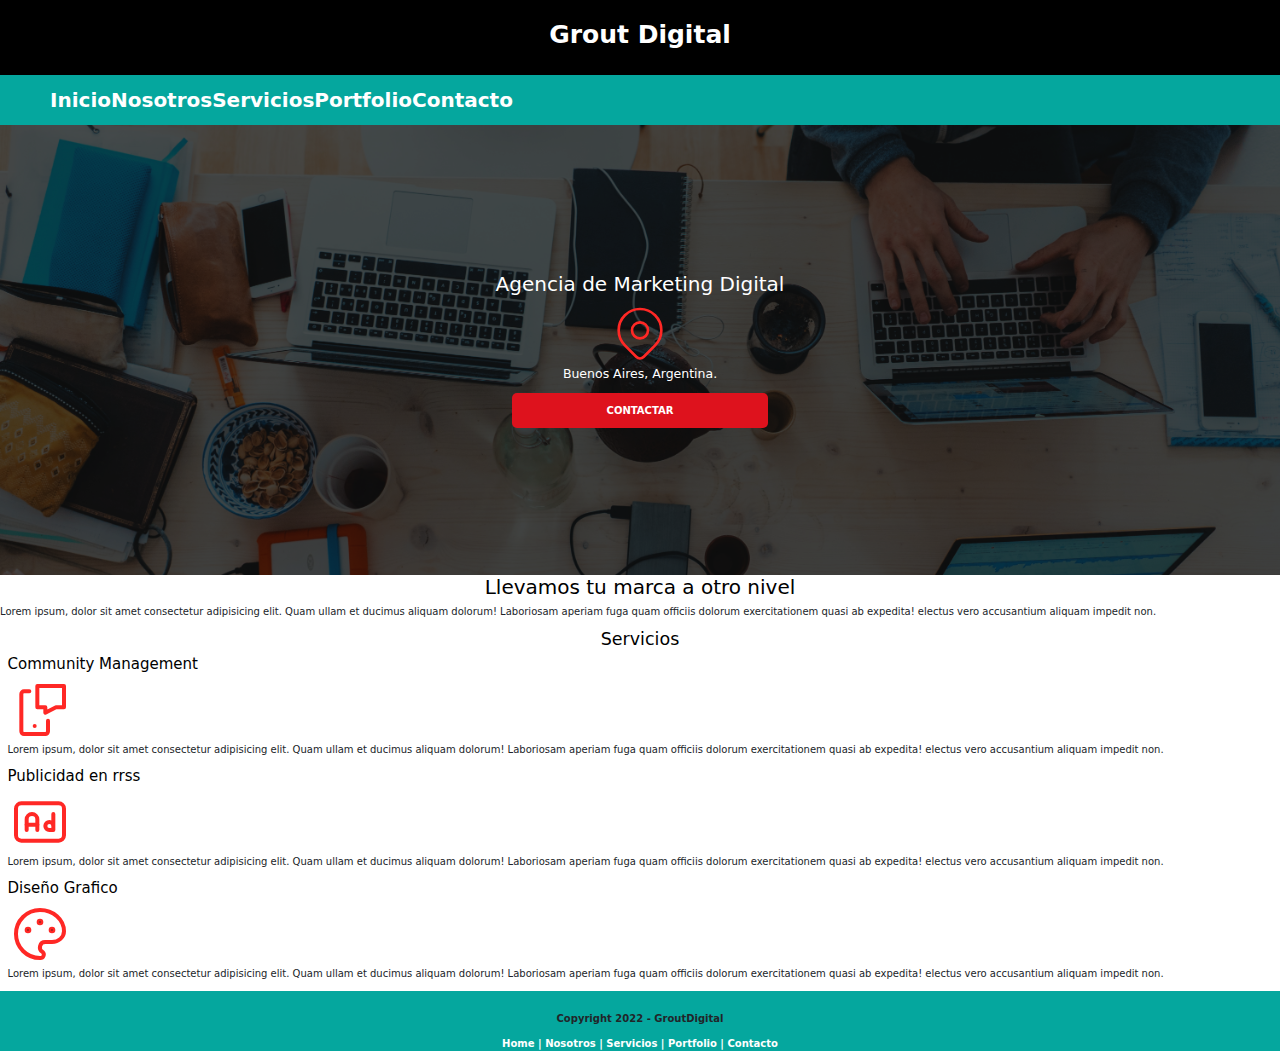
<file: index.html>
<!DOCTYPE html>
<html lang="en">
<head>
    <meta charset="UTF-8">
    <meta http-equiv="X-UA-Compatible" content="IE=edge">
    <meta name="viewport" content="width=device-width, initial-scale=1.0">
    <title>Grout Digital</title>
    <link rel="stylesheet" href="/css/normalize.css">
    <link rel="preconnect" href="https://fonts.gstatic.com" crossorigin>
    <link href="https://fonts.googleapis.com/css2?family=Mulish:ital,wght@0,300;1,700&display=swap" rel="stylesheet">  
    <link rel="stylesheet" href="./css/estilos.css">
    <link rel="stylesheet" href="/css/bootstrap.min.css">
    <script src="/js/bootstrap.min.js"></script>
</head>
<body>
    <header class="header">
      <h1 class="titulo">Grout Digital</h1>
    </header>

    <div class="nav-fondo">   
        <nav class="navegacion-principal contenedor">
            <a href="index.html">Inicio</a>
            <a href="/pages/nosotros.html">Nosotros</a>
            <a href="/pages/servicios.html">Servicios</a>
            <a href="/pages/portfolio.html">Portfolio</a>
            <a href="/pages/contacto.html">Contacto</a>
        </nav>
    </div>   

    <section class="section">
      <div class="section-contenido">
           <h2>Agencia de Marketing Digital</h2>
            <svg xmlns="http://www.w3.org/2000/svg" class="icon icon-tabler icon-tabler-map-pin" width="64" height="64" viewBox="0 0 24 24" stroke-width="1" stroke="#ff2825" fill="none" stroke-linecap="round" stroke-linejoin="round">
              <path stroke="none" d="M0 0h24v24H0z" fill="none"/>
             <circle cx="12" cy="11" r="3" />
              <path d="M17.657 16.657l-4.243 4.243a2 2 0 0 1 -2.827 0l-4.244 -4.243a8 8 0 1 1 11.314 0z" />
           </svg>
           <p class="lead">Buenos Aires, Argentina.</p>
            <a class="boton" href="#">Contactar</a>
     </div>
    </section>

    <main class="main">
        
        

         <h2>Llevamos tu marca a otro nivel</h2>

      
          <p>Lorem ipsum, dolor sit amet consectetur adipisicing elit.
          Quam ullam et ducimus aliquam dolorum! Laboriosam aperiam fuga quam officiis dolorum exercitationem quasi ab expedita! 
          electus vero accusantium aliquam impedit non.</p>
         
         <h3>Servicios</h3>
          <div class="container-fluid">
              <div class="row">
                <section class="col-12">
                      <h4>Community Management</h4>
                      <div class="icono">
                        <svg  xmlns="http://www.w3.org/2000/svg" class="icon icon-tabler icon-tabler-device-mobile-message" width="64" height="64" viewBox="0 0 24 24" stroke-width="1.5" stroke="#ff2825" fill="none" stroke-linecap="round" stroke-linejoin="round">
                            <path stroke="none" d="M0 0h24v24H0z" fill="none"/>
                            <path d="M11 3h10v8h-3l-4 2v-2h-3z" />
                            <path d="M15 16v4a1 1 0 0 1 -1 1h-8a1 1 0 0 1 -1 -1v-14a1 1 0 0 1 1 -1h2" />
                            <path d="M10 18v.01" />
                          </svg>
                      </div>
                      <p>Lorem ipsum, dolor sit amet consectetur adipisicing elit.
                      Quam ullam et ducimus aliquam dolorum! Laboriosam aperiam fuga quam officiis dolorum exercitationem quasi ab expedita! 
                      electus vero accusantium aliquam impedit non.</p>
                  </section>
                  
                  <section class="col-12">
                      <h4>Publicidad en rrss</h4>
                      <div class="icono">
                        <svg xmlns="http://www.w3.org/2000/svg" class="icon icon-tabler icon-tabler-ad" width="64" height="64" viewBox="0 0 24 24" stroke-width="1.5" stroke="#ff2825" fill="none" stroke-linecap="round" stroke-linejoin="round">
                            <path stroke="none" d="M0 0h24v24H0z" fill="none"/>
                            <rect x="3" y="5" width="18" height="14" rx="2" />
                            <path d="M7 15v-4a2 2 0 0 1 4 0v4" />
                            <line x1="7" y1="13" x2="11" y2="13" />
                            <path d="M17 9v6h-1.5a1.5 1.5 0 1 1 1.5 -1.5" />
                          </svg>
                      </div>
                      <p>Lorem ipsum, dolor sit amet consectetur adipisicing elit.
                      Quam ullam et ducimus aliquam dolorum! Laboriosam aperiam fuga quam officiis dolorum exercitationem quasi ab expedita! 
                      electus vero accusantium aliquam impedit non.</p>
                  </section>

                  <section class="col-12">    
                      <h4>Diseño Grafico</h4>
                      <div class="icono">
                        <svg xmlns="http://www.w3.org/2000/svg" class="icon icon-tabler icon-tabler-palette" width="64" height="64" viewBox="0 0 24 24" stroke-width="1.5" stroke="#ff2825" fill="none" stroke-linecap="round" stroke-linejoin="round">
                            <path stroke="none" d="M0 0h24v24H0z" fill="none"/>
                            <path d="M12 21a9 9 0 1 1 0 -18a9 8 0 0 1 9 8a4.5 4 0 0 1 -4.5 4h-2.5a2 2 0 0 0 -1 3.75a1.3 1.3 0 0 1 -1 2.25" />
                            <circle cx="7.5" cy="10.5" r=".5" fill="currentColor" />
                            <circle cx="12" cy="7.5" r=".5" fill="currentColor" />
                            <circle cx="16.5" cy="10.5" r=".5" fill="currentColor" />
                          </svg>
                      </div>
                      <p>Lorem ipsum, dolor sit amet consectetur adipisicing elit.
                      Quam ullam et ducimus aliquam dolorum! Laboriosam aperiam fuga quam officiis dolorum exercitationem quasi ab expedita! 
                      electus vero accusantium aliquam impedit non.</p>
                </section>  
              </div>
            </div>
  

    </main>

    <footer class="footer">
     <p>Copyright 2022 - GroutDigital</p>
      <nav class="nav-footer">
       <a href="index.html">Home |</a>
       <a href="#">Nosotros |</a>
       <a href="#">Servicios |</a>
       <a href="#">Portfolio |</a>
       <a href="#">Contacto </a>
     </nav>
    </footer>

</body>
</html>
</file>
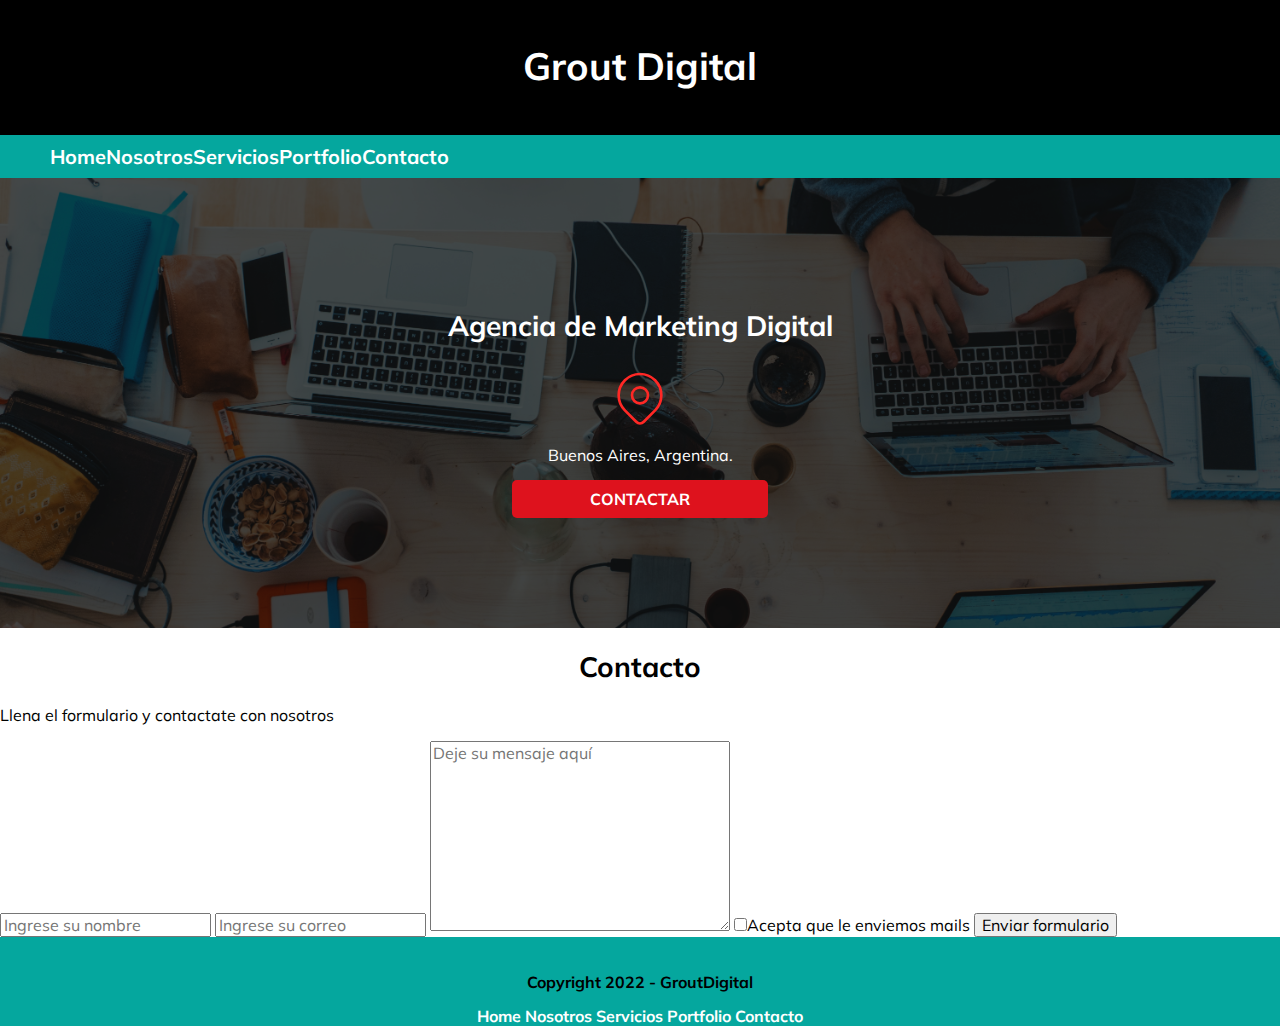
<file: pages/contacto.html>
<!DOCTYPE html>
<html lang="en">
<head>
    <meta charset="UTF-8">
    <meta http-equiv="X-UA-Compatible" content="IE=edge">
    <meta name="viewport" content="width=device-width, initial-scale=1.0">
    <title>Grout Digital</title>
    <link rel="stylesheet" href="/css/normalize.css">
    <link rel="preconnect" href="https://fonts.gstatic.com" crossorigin>
    <link href="https://fonts.googleapis.com/css2?family=Mulish:ital,wght@0,300;1,700&display=swap" rel="stylesheet">  
    <link rel="preload" href="/css/estilos.css" as="style">
    <link rel="stylesheet" href="../css/estilos.css">
</head>
<body>
    <header class="header">
        <h1 class="titulo">Grout Digital</h1>
    </header>
  
      <div class="nav-fondo">   
          <nav class="navegacion-principal contenedor">
              <a href="../index.html">Home</a>
              <a href="nosotros.html">Nosotros</a>
              <a href="index.html">Servicios</a>
              <a href="portfolio.html">Portfolio</a>
              <a href="contacto.html">Contacto</a>
          </nav>
      </div>   
  
      <section class="section">
        <div class="section-contenido">
             <h2>Agencia de Marketing Digital</h2>
              <svg xmlns="http://www.w3.org/2000/svg" class="icon icon-tabler icon-tabler-map-pin" width="64" height="64" viewBox="0 0 24 24" stroke-width="1" stroke="#ff2825" fill="none" stroke-linecap="round" stroke-linejoin="round">
                <path stroke="none" d="M0 0h24v24H0z" fill="none"/>
               <circle cx="12" cy="11" r="3" />
                <path d="M17.657 16.657l-4.243 4.243a2 2 0 0 1 -2.827 0l-4.244 -4.243a8 8 0 1 1 11.314 0z" />
             </svg>
             <p>Buenos Aires, Argentina.</p>
              <a class="boton" href="#">Contactar</a>
       </div>
      </section>

      <main>
          <h2>Contacto</h2>
          <p>Llena el formulario y contactate con nosotros</p>

          <form>
            <input type="text" name="Tu nombre" id="" placeholder="Ingrese su nombre">
            <input type="email" name="" id="" placeholder="Ingrese su correo">
            <textarea name="" id="" cols="30" rows="10" placeholder="Deje su mensaje aquí"></textarea>
            <input type="checkbox" name="" id="">Acepta que le enviemos mails
            <input type="submit" value="Enviar formulario">
        </form>
      </main>

      <footer>
        <footer class="footer">
            <p>Copyright 2022 - GroutDigital</p>
             <nav class="nav-footer">
              <a href="index.html">Home</a>
              <a href="#">Nosotros</a>
              <a href="#">Servicios</a>
              <a href="#">Portfolio</a>
              <a href="#">Contacto</a>
            </nav>
           </footer>
      </footer>
</body>
</html>
</file>
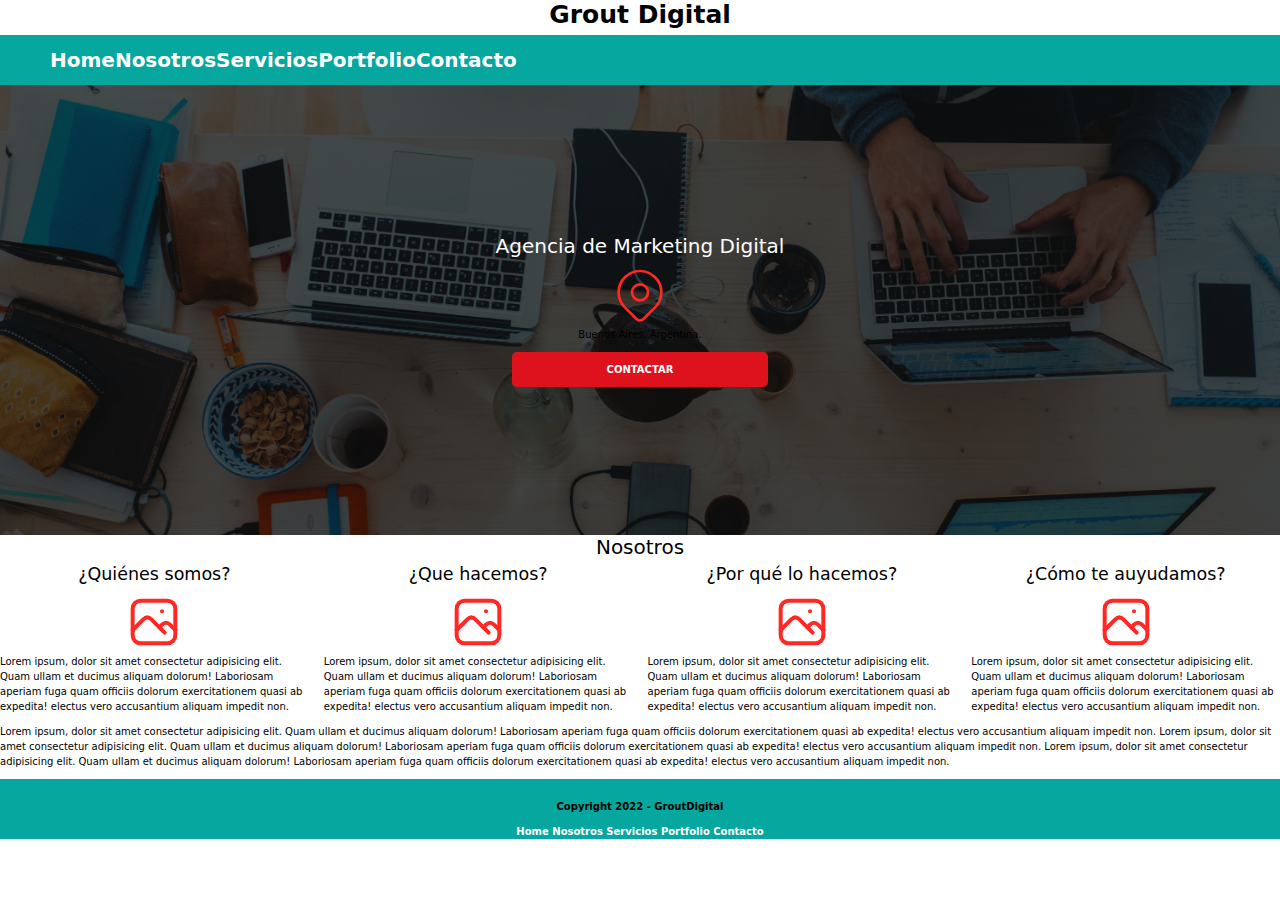
<file: pages/nosotros.html>
<!DOCTYPE html>
<html lang="en">
<head>
    <meta charset="UTF-8">
    <meta http-equiv="X-UA-Compatible" content="IE=edge">
    <meta name="viewport" content="width=device-width, initial-scale=1.0">
    <title>Grout Digital</title>
    <link rel="stylesheet" href="/css/normalize.css">
    <link rel="preconnect" href="https://fonts.gstatic.com" crossorigin>
    <link href="https://fonts.googleapis.com/css2?family=Mulish:ital,wght@0,300;1,700&display=swap" rel="stylesheet">  
    <link rel="preload" href="/css/estilos.css" as="style">
    <link rel="stylesheet" href="../css/estilos.css">
    <link rel="stylesheet" href="/css/bootstrap.min.css">
    <script src="/js/bootstrap.min.js"></script>
</head>
<body>
   <div class="nosotros">
       <header>
         <h1 class="titulo">Grout Digital</h1>
       </header>
   
         <div class="nav-fondo">   
            <nav class="navegacion-principal contenedor">
               <a href="../index.html">Home</a>
               <a href="nosotros.html">Nosotros</a>
               <a href="servicios.html">Servicios</a>
               <a href="portfolio.html">Portfolio</a>
               <a href="contacto.html">Contacto</a>
            </nav>
         </div>   
   
         <section class="section">
         <div class="section-contenido">
               <h2>Agencia de Marketing Digital</h2>
               <svg xmlns="http://www.w3.org/2000/svg" class="icon icon-tabler icon-tabler-map-pin" width="64" height="64" viewBox="0 0 24 24" stroke-width="1" stroke="#ff2825" fill="none" stroke-linecap="round" stroke-linejoin="round">
                  <path stroke="none" d="M0 0h24v24H0z" fill="none"/>
                  <circle cx="12" cy="11" r="3" />
                  <path d="M17.657 16.657l-4.243 4.243a2 2 0 0 1 -2.827 0l-4.244 -4.243a8 8 0 1 1 11.314 0z" />
               </svg>
               <p>Buenos Aires, Argentina.</p>
               <a class="boton" href="#">Contactar</a>
         </div>
         </section>

         <main>
            <h2>Nosotros</h2>

         <div class="row">
               <div class="col-md-3">
                  <h3>¿Quiénes somos?</h3>
                  <div class="logito">
                     <svg xmlns="http://www.w3.org/2000/svg" class="icon icon-tabler icon-tabler-photo svg" width="64" height="64" viewBox="0 0 24 24" stroke-width="1.5" stroke="#ff2825" fill="none" stroke-linecap="round" stroke-linejoin="round">
                        <path stroke="none" d="M0 0h24v24H0z" fill="none"/>
                        <line x1="15" y1="8" x2="15.01" y2="8" />
                        <rect x="4" y="4" width="16" height="16" rx="3" />
                        <path d="M4 15l4 -4a3 5 0 0 1 3 0l5 5" />
                        <path d="M14 14l1 -1a3 5 0 0 1 3 0l2 2" />
                     </svg>
                  </div>
                  <p>Lorem ipsum, dolor sit amet consectetur adipisicing elit.
                     Quam ullam et ducimus aliquam dolorum! Laboriosam aperiam fuga quam officiis dolorum exercitationem quasi ab expedita! 
                     electus vero accusantium aliquam impedit non.
                  </p>
               </div>

               <div class="col-md-3">
                  <h3>¿Que hacemos?</h3>
                  <div class="logito">
                     <svg xmlns="http://www.w3.org/2000/svg" class="icon icon-tabler icon-tabler-photo" width="64" height="64" viewBox="0 0 24 24" stroke-width="1.5" stroke="#ff2825" fill="none" stroke-linecap="round" stroke-linejoin="round">
                        <path stroke="none" d="M0 0h24v24H0z" fill="none"/>
                        <line x1="15" y1="8" x2="15.01" y2="8" />
                        <rect x="4" y="4" width="16" height="16" rx="3" />
                        <path d="M4 15l4 -4a3 5 0 0 1 3 0l5 5" />
                        <path d="M14 14l1 -1a3 5 0 0 1 3 0l2 2" />
                     </svg>
                  </div>
                  <p>Lorem ipsum, dolor sit amet consectetur adipisicing elit.
                     Quam ullam et ducimus aliquam dolorum! Laboriosam aperiam fuga quam officiis dolorum exercitationem quasi ab expedita! 
                     electus vero accusantium aliquam impedit non.
                  </p>
               </div>


               <div class="col-md-3">
                  <h3>¿Por qué lo hacemos?</h3>
                  <div class="logito">
                     <svg xmlns="http://www.w3.org/2000/svg" class="icon icon-tabler icon-tabler-photo" width="64" height="64" viewBox="0 0 24 24" stroke-width="1.5" stroke="#ff2825" fill="none" stroke-linecap="round" stroke-linejoin="round">
                        <path stroke="none" d="M0 0h24v24H0z" fill="none"/>
                        <line x1="15" y1="8" x2="15.01" y2="8" />
                        <rect x="4" y="4" width="16" height="16" rx="3" />
                        <path d="M4 15l4 -4a3 5 0 0 1 3 0l5 5" />
                        <path d="M14 14l1 -1a3 5 0 0 1 3 0l2 2" />
                     </svg>
                  </div>
                  <p>Lorem ipsum, dolor sit amet consectetur adipisicing elit.
                     Quam ullam et ducimus aliquam dolorum! Laboriosam aperiam fuga quam officiis dolorum exercitationem quasi ab expedita! 
                     electus vero accusantium aliquam impedit non.
                  </p>
              </div>


              <div class="col-md-3">
                  <h3>¿Cómo te auyudamos?</h3>
                  <div class="logito">
                     <svg xmlns="http://www.w3.org/2000/svg" class="icon icon-tabler icon-tabler-photo" width="64" height="64" viewBox="0 0 24 24" stroke-width="1.5" stroke="#ff2825" fill="none" stroke-linecap="round" stroke-linejoin="round">
                        <path stroke="none" d="M0 0h24v24H0z" fill="none"/>
                        <line x1="15" y1="8" x2="15.01" y2="8" />
                        <rect x="4" y="4" width="16" height="16" rx="3" />
                        <path d="M4 15l4 -4a3 5 0 0 1 3 0l5 5" />
                        <path d="M14 14l1 -1a3 5 0 0 1 3 0l2 2" />
                     </svg>
                  </div>
                  <p>Lorem ipsum, dolor sit amet consectetur adipisicing elit.
                     Quam ullam et ducimus aliquam dolorum! Laboriosam aperiam fuga quam officiis dolorum exercitationem quasi ab expedita! 
                     electus vero accusantium aliquam impedit non.
                  </p>
               </div>
         </div>

            <p>
               Lorem ipsum, dolor sit amet consectetur adipisicing elit.
               Quam ullam et ducimus aliquam dolorum! Laboriosam aperiam fuga quam officiis dolorum exercitationem quasi ab expedita! 
               electus vero accusantium aliquam impedit non.
               Lorem ipsum, dolor sit amet consectetur adipisicing elit.
               Quam ullam et ducimus aliquam dolorum! Laboriosam aperiam fuga quam officiis dolorum exercitationem quasi ab expedita! 
               electus vero accusantium aliquam impedit non.
               Lorem ipsum, dolor sit amet consectetur adipisicing elit.
               Quam ullam et ducimus aliquam dolorum! Laboriosam aperiam fuga quam officiis dolorum exercitationem quasi ab expedita! 
               electus vero accusantium aliquam impedit non.
            </p>
         </main>






         <footer class="footer">
         <p>Copyright 2022 - GroutDigital</p>
            <nav class="nav-footer">
            <a href="index.html">Home</a>
            <a href="#">Nosotros</a>
            <a href="#">Servicios</a>
            <a href="#">Portfolio</a>
            <a href="#">Contacto</a>
         </nav>
         </footer>
   </div>
</body>
</html>
</file>
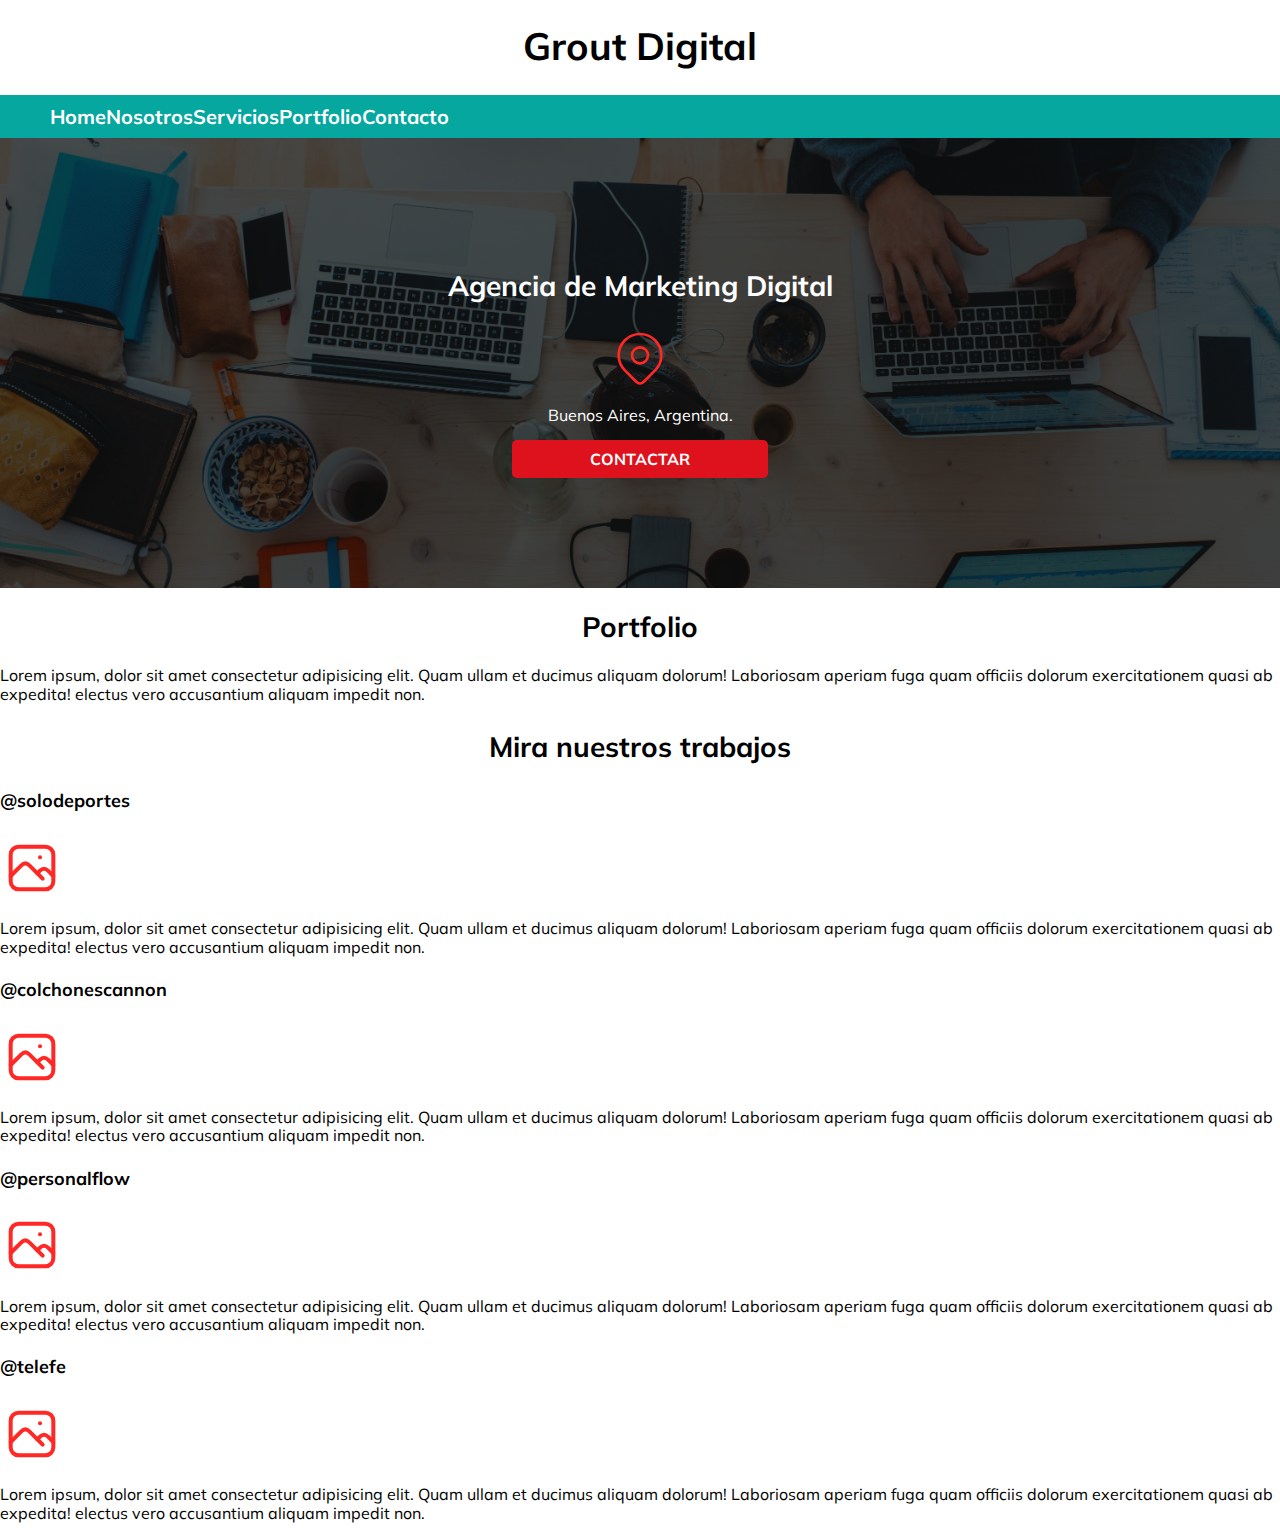
<file: pages/portfolio.html>
<!DOCTYPE html>
<html lang="en">
<head>
    <meta charset="UTF-8">
    <meta http-equiv="X-UA-Compatible" content="IE=edge">
    <meta name="viewport" content="width=device-width, initial-scale=1.0">
    <title>Grout digital</title>
    <link rel="stylesheet" href="/css/normalize.css">
    <link rel="preconnect" href="https://fonts.gstatic.com" crossorigin>
    <link href="https://fonts.googleapis.com/css2?family=Mulish:ital,wght@0,300;1,700&display=swap" rel="stylesheet">  
    <link rel="stylesheet" href="../css/estilos.css">
</head>
<body>
    <header>
        <h1 class="titulo">Grout Digital</h1>
      </header>
  
      <div class="nav-fondo">   
          <nav class="navegacion-principal contenedor">
              <a href="../index.html">Home</a>
              <a href="nosotros.html">Nosotros</a>
              <a href="servicios.html">Servicios</a>
              <a href="portfolio.html">Portfolio</a>
              <a href="contacto.html">Contacto</a>
          </nav>
      </div>   
  
      <section class="section">
        <div class="section-contenido">
             <h2>Agencia de Marketing Digital</h2>
              <svg xmlns="http://www.w3.org/2000/svg" class="icon icon-tabler icon-tabler-map-pin" width="64" height="64" viewBox="0 0 24 24" stroke-width="1" stroke="#ff2825" fill="none" stroke-linecap="round" stroke-linejoin="round">
                <path stroke="none" d="M0 0h24v24H0z" fill="none"/>
               <circle cx="12" cy="11" r="3" />
                <path d="M17.657 16.657l-4.243 4.243a2 2 0 0 1 -2.827 0l-4.244 -4.243a8 8 0 1 1 11.314 0z" />
             </svg>
             <p>Buenos Aires, Argentina.</p>
              <a class="boton" href="#">Contactar</a>
       </div>
      </section>

      <main>
        
        

        <h2>Portfolio</h2>

     
         <p>Lorem ipsum, dolor sit amet consectetur adipisicing elit.
         Quam ullam et ducimus aliquam dolorum! Laboriosam aperiam fuga quam officiis dolorum exercitationem quasi ab expedita! 
         electus vero accusantium aliquam impedit non.</p>
        
        <h3>Mira nuestros trabajos</h3>
         
        <h4>@solodeportes</h4>
        <svg xmlns="http://www.w3.org/2000/svg" class="icon icon-tabler icon-tabler-photo" width="64" height="64" viewBox="0 0 24 24" stroke-width="1.5" stroke="#ff2825" fill="none" stroke-linecap="round" stroke-linejoin="round">
           <path stroke="none" d="M0 0h24v24H0z" fill="none"/>
           <line x1="15" y1="8" x2="15.01" y2="8" />
           <rect x="4" y="4" width="16" height="16" rx="3" />
           <path d="M4 15l4 -4a3 5 0 0 1 3 0l5 5" />
           <path d="M14 14l1 -1a3 5 0 0 1 3 0l2 2" />
        </svg>
        <p>Lorem ipsum, dolor sit amet consectetur adipisicing elit.
           Quam ullam et ducimus aliquam dolorum! Laboriosam aperiam fuga quam officiis dolorum exercitationem quasi ab expedita! 
           electus vero accusantium aliquam impedit non.
        </p>

        <h4>@colchonescannon</h4>
        <svg xmlns="http://www.w3.org/2000/svg" class="icon icon-tabler icon-tabler-photo" width="64" height="64" viewBox="0 0 24 24" stroke-width="1.5" stroke="#ff2825" fill="none" stroke-linecap="round" stroke-linejoin="round">
           <path stroke="none" d="M0 0h24v24H0z" fill="none"/>
           <line x1="15" y1="8" x2="15.01" y2="8" />
           <rect x="4" y="4" width="16" height="16" rx="3" />
           <path d="M4 15l4 -4a3 5 0 0 1 3 0l5 5" />
           <path d="M14 14l1 -1a3 5 0 0 1 3 0l2 2" />
        </svg>
        <p>Lorem ipsum, dolor sit amet consectetur adipisicing elit.
           Quam ullam et ducimus aliquam dolorum! Laboriosam aperiam fuga quam officiis dolorum exercitationem quasi ab expedita! 
           electus vero accusantium aliquam impedit non.
        </p>


        <h4>@personalflow</h4>
        <svg xmlns="http://www.w3.org/2000/svg" class="icon icon-tabler icon-tabler-photo" width="64" height="64" viewBox="0 0 24 24" stroke-width="1.5" stroke="#ff2825" fill="none" stroke-linecap="round" stroke-linejoin="round">
           <path stroke="none" d="M0 0h24v24H0z" fill="none"/>
           <line x1="15" y1="8" x2="15.01" y2="8" />
           <rect x="4" y="4" width="16" height="16" rx="3" />
           <path d="M4 15l4 -4a3 5 0 0 1 3 0l5 5" />
           <path d="M14 14l1 -1a3 5 0 0 1 3 0l2 2" />
         </svg>
        <p>Lorem ipsum, dolor sit amet consectetur adipisicing elit.
           Quam ullam et ducimus aliquam dolorum! Laboriosam aperiam fuga quam officiis dolorum exercitationem quasi ab expedita! 
           electus vero accusantium aliquam impedit non.
        </p>


        <h4>@telefe</h4>
        <svg xmlns="http://www.w3.org/2000/svg" class="icon icon-tabler icon-tabler-photo" width="64" height="64" viewBox="0 0 24 24" stroke-width="1.5" stroke="#ff2825" fill="none" stroke-linecap="round" stroke-linejoin="round">
           <path stroke="none" d="M0 0h24v24H0z" fill="none"/>
           <line x1="15" y1="8" x2="15.01" y2="8" />
           <rect x="4" y="4" width="16" height="16" rx="3" />
           <path d="M4 15l4 -4a3 5 0 0 1 3 0l5 5" />
           <path d="M14 14l1 -1a3 5 0 0 1 3 0l2 2" />
        </svg>
        <p>Lorem ipsum, dolor sit amet consectetur adipisicing elit.
           Quam ullam et ducimus aliquam dolorum! Laboriosam aperiam fuga quam officiis dolorum exercitationem quasi ab expedita! 
           electus vero accusantium aliquam impedit non.
        </p>


   </main>
</body>
</html>
</file>
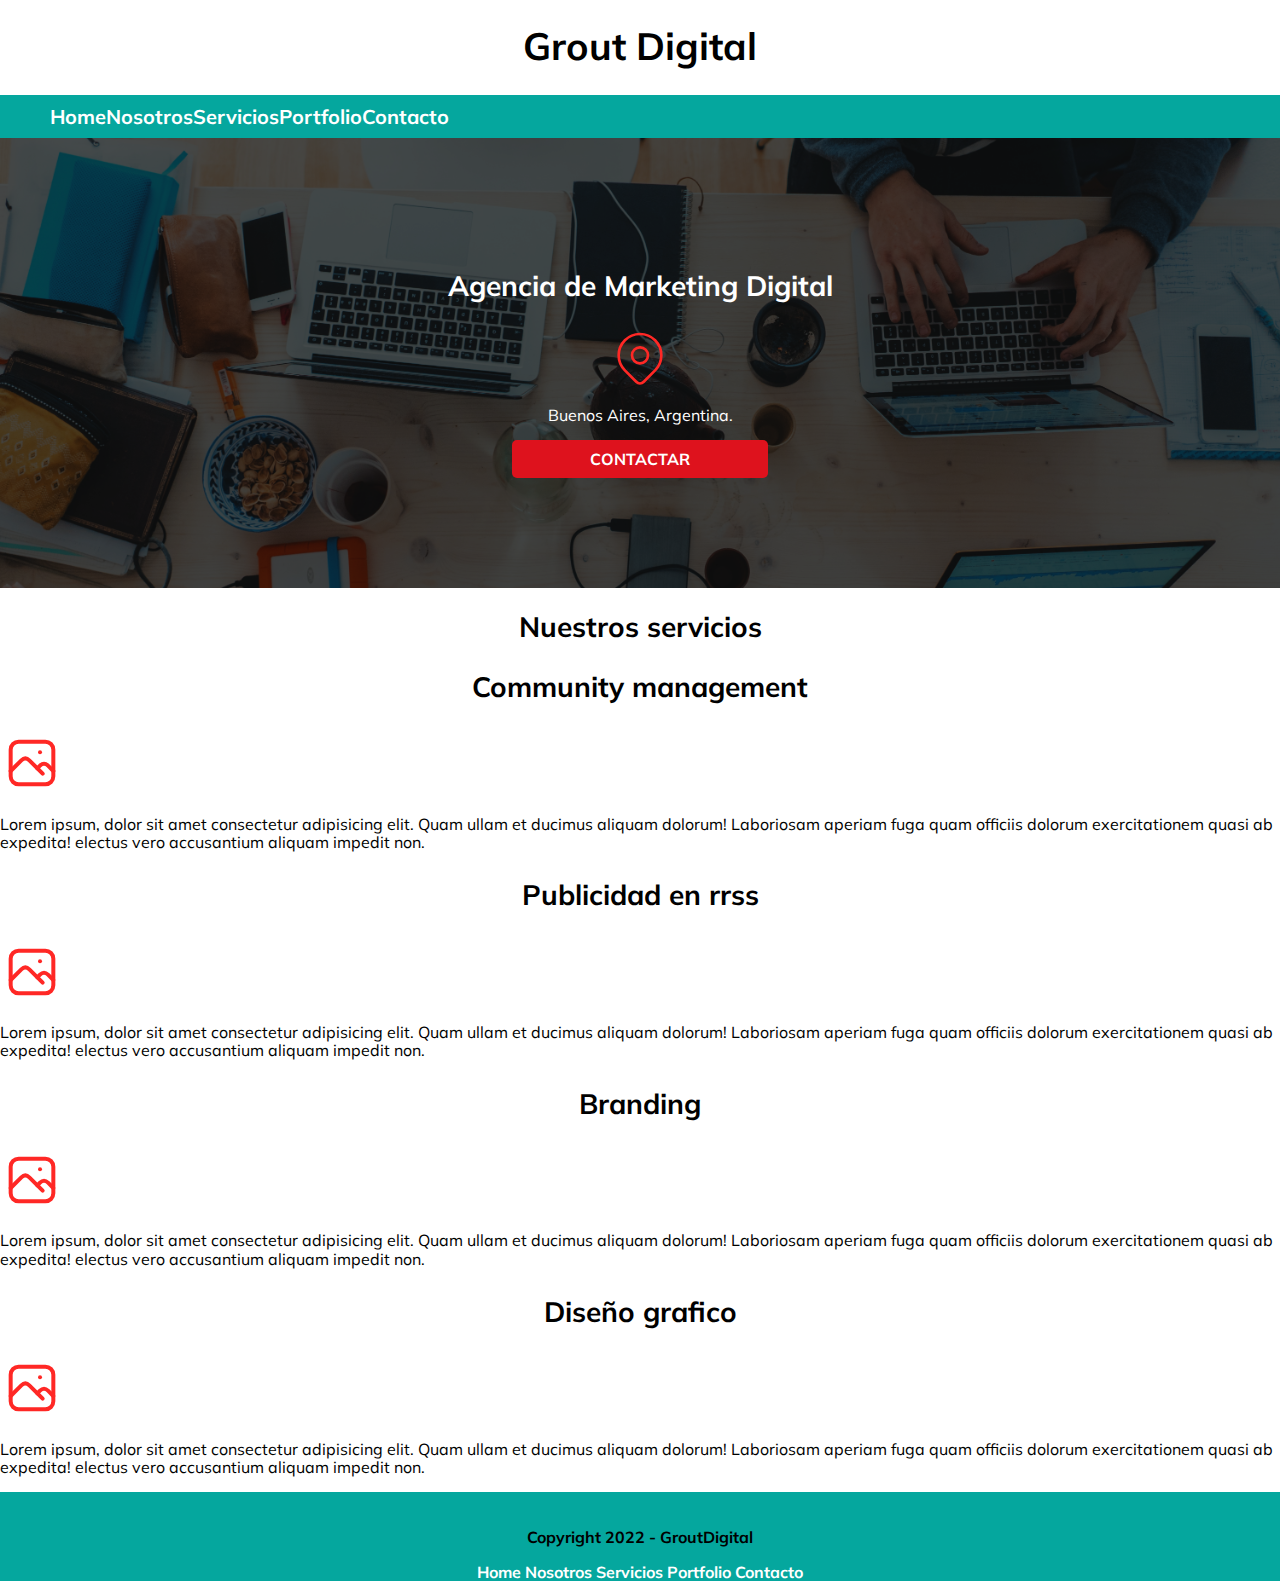
<file: pages/servicios.html>
<!DOCTYPE html>
<html lang="en">
<head>
    <meta charset="UTF-8">
    <meta http-equiv="X-UA-Compatible" content="IE=edge">
    <meta name="viewport" content="width=device-width, initial-scale=1.0">
    <title>Grout Digital</title>
    <link rel="stylesheet" href="/css/normalize.css">
    <link rel="preconnect" href="https://fonts.gstatic.com" crossorigin>
    <link href="https://fonts.googleapis.com/css2?family=Mulish:ital,wght@0,300;1,700&display=swap" rel="stylesheet">  
    <link rel="stylesheet" href="../css/estilos.css">
</head>
    
</body>
    <header>
      <h1 class="titulo">Grout Digital</h1>
    </header>

    <div class="nav-fondo">   
        <nav class="navegacion-principal contenedor">
            <a href="../index.html">Home</a>
            <a href="nosotros.html">Nosotros</a>
            <a href="servicios.html">Servicios</a>
            <a href="portfolio.html">Portfolio</a>
            <a href="contacto.html">Contacto</a>
        </nav>
    </div>   

    <section class="section">
      <div class="section-contenido">
           <h2>Agencia de Marketing Digital</h2>
            <svg xmlns="http://www.w3.org/2000/svg" class="icon icon-tabler icon-tabler-map-pin" width="64" height="64" viewBox="0 0 24 24" stroke-width="1" stroke="#ff2825" fill="none" stroke-linecap="round" stroke-linejoin="round">
              <path stroke="none" d="M0 0h24v24H0z" fill="none"/>
             <circle cx="12" cy="11" r="3" />
              <path d="M17.657 16.657l-4.243 4.243a2 2 0 0 1 -2.827 0l-4.244 -4.243a8 8 0 1 1 11.314 0z" />
           </svg>
           <p>Buenos Aires, Argentina.</p>
            <a class="boton" href="#">Contactar</a>
     </div>
    </section>

    <main>
        <h2>Nuestros servicios</h2>


        <h3>Community management</h3>
        <svg xmlns="http://www.w3.org/2000/svg" class="icon icon-tabler icon-tabler-photo" width="64" height="64" viewBox="0 0 24 24" stroke-width="1.5" stroke="#ff2825" fill="none" stroke-linecap="round" stroke-linejoin="round">
           <path stroke="none" d="M0 0h24v24H0z" fill="none"/>
           <line x1="15" y1="8" x2="15.01" y2="8" />
           <rect x="4" y="4" width="16" height="16" rx="3" />
           <path d="M4 15l4 -4a3 5 0 0 1 3 0l5 5" />
           <path d="M14 14l1 -1a3 5 0 0 1 3 0l2 2" />
        </svg>
        <p>Lorem ipsum, dolor sit amet consectetur adipisicing elit.
           Quam ullam et ducimus aliquam dolorum! Laboriosam aperiam fuga quam officiis dolorum exercitationem quasi ab expedita! 
           electus vero accusantium aliquam impedit non.
        </p>

        <h3>Publicidad en rrss</h3>
        <svg xmlns="http://www.w3.org/2000/svg" class="icon icon-tabler icon-tabler-photo" width="64" height="64" viewBox="0 0 24 24" stroke-width="1.5" stroke="#ff2825" fill="none" stroke-linecap="round" stroke-linejoin="round">
           <path stroke="none" d="M0 0h24v24H0z" fill="none"/>
           <line x1="15" y1="8" x2="15.01" y2="8" />
           <rect x="4" y="4" width="16" height="16" rx="3" />
           <path d="M4 15l4 -4a3 5 0 0 1 3 0l5 5" />
           <path d="M14 14l1 -1a3 5 0 0 1 3 0l2 2" />
        </svg>
        <p>Lorem ipsum, dolor sit amet consectetur adipisicing elit.
           Quam ullam et ducimus aliquam dolorum! Laboriosam aperiam fuga quam officiis dolorum exercitationem quasi ab expedita! 
           electus vero accusantium aliquam impedit non.
        </p>


        <h3>Branding</h3>
        <svg xmlns="http://www.w3.org/2000/svg" class="icon icon-tabler icon-tabler-photo" width="64" height="64" viewBox="0 0 24 24" stroke-width="1.5" stroke="#ff2825" fill="none" stroke-linecap="round" stroke-linejoin="round">
           <path stroke="none" d="M0 0h24v24H0z" fill="none"/>
           <line x1="15" y1="8" x2="15.01" y2="8" />
           <rect x="4" y="4" width="16" height="16" rx="3" />
           <path d="M4 15l4 -4a3 5 0 0 1 3 0l5 5" />
           <path d="M14 14l1 -1a3 5 0 0 1 3 0l2 2" />
         </svg>
        <p>Lorem ipsum, dolor sit amet consectetur adipisicing elit.
           Quam ullam et ducimus aliquam dolorum! Laboriosam aperiam fuga quam officiis dolorum exercitationem quasi ab expedita! 
           electus vero accusantium aliquam impedit non.
        </p>


        <h3>Diseño grafico</h3>
        <svg xmlns="http://www.w3.org/2000/svg" class="icon icon-tabler icon-tabler-photo" width="64" height="64" viewBox="0 0 24 24" stroke-width="1.5" stroke="#ff2825" fill="none" stroke-linecap="round" stroke-linejoin="round">
           <path stroke="none" d="M0 0h24v24H0z" fill="none"/>
           <line x1="15" y1="8" x2="15.01" y2="8" />
           <rect x="4" y="4" width="16" height="16" rx="3" />
           <path d="M4 15l4 -4a3 5 0 0 1 3 0l5 5" />
           <path d="M14 14l1 -1a3 5 0 0 1 3 0l2 2" />
        </svg>
        <p>Lorem ipsum, dolor sit amet consectetur adipisicing elit.
           Quam ullam et ducimus aliquam dolorum! Laboriosam aperiam fuga quam officiis dolorum exercitationem quasi ab expedita! 
           electus vero accusantium aliquam impedit non.
        </p>

       
       </main>

    



    <footer class="footer">
        <p>Copyright 2022 - GroutDigital</p>
         <nav class="nav-footer">
          <a href="index.html">Home</a>
          <a href="#">Nosotros</a>
          <a href="#">Servicios</a>
          <a href="#">Portfolio</a>
          <a href="#">Contacto</a>
        </nav>
       </footer>
<body>
</file>
<file: css/estilos.css>
html{
    font-size: 62.5%;
    box-sizing: border-box;
}
*, *:before, *:after {
    box-sizing: inherit;
}

body{
    font-size: 16px;
    font-family: 'Mulish', sans-serif;
}

h1{
    font-size: 3.8rem;
}

h2{
    font-size: 2.8rem;
    text-align: center;
}

h3{
    font-size: 2.8rem;
    text-align: center;
}

h4{
    font-size: 1.8rem;
}

.titulo{
    text-align: center;
    font-weight: 700;
}

.nav-fondo{
    background-color: #05A79E; 
}
.navegacion-principal{
  padding: 1rem;
  display: flex;
flex-direction: row;}

@media screen and (min-width:468){
    .navegacion-principal{
        padding: 1rem;
        display: flex;
        justify-content: space-around;
      }
}

.contenedor{
    width: 120rem;
    margin: 0 auto;
}

.navegacion-principal a{
    color: #ffffff;
    text-decoration: none;
    font-size: 2rem;
    font-weight: bold;
}

.navegacion-principal a:hover{
    color: #DE121D;
}

.section{
    background-image: url(/img/section.jpg);
background-repeat: no-repeat;
background-size: cover;
height: 450px;
position: relative;
}

.section-contenido{
    position: absolute;
    background-color: rgb(0,0,0,.7);
    width: 100%;
    height: 100%;

    display: flex;
    flex-direction: column;
    align-items: center;
    justify-content: center;
}

.section-contenido h2,
.section-contenido p{
    color: #ffffff;
}

.boton{
    text-decoration: none;
    color: #ffffff;
    background-color: #DE121D;
    padding: 1rem 3rem;
    text-transform: uppercase;
    font-weight: bold;
    border-radius: .5rem;
    width: 20%;
    text-align: center;
}

.servicios{
    display: grid;
    grid-template-columns: repeat(3, 1fr);
    padding: 1rem;
}

.servicio .icono{
    height: 15rem;
    width: 15rem;
    background-color:#05A79E;
    border-radius: 50%;
    display: flex;
    justify-content: space-evenly;
    align-items: center;

}

.servicio{
    display: flex;
    flex-direction: column;
    align-items: center;
}

.servicio p{
    line-height: 2;
}

.footer{
    text-align: center;
    font-weight: bold;
    background-color: #05A79E;
    padding-top: 2rem;
}

.nav-footer a{
    color: #ffffff;
    text-decoration: none;

}

.grid{
    display: grid;
    grid-template-columns: (3, 1fr);
}

.logito{
    display: flex;
    justify-content: center;
}

.header{
    background-color: black;
    width: 100%;
    height: 100%;
    padding: 2rem;
}

.header h1{
    color: #ffffff;
}



.nosotros p, h1, h2, h3, h4, a {
    color: black;
}

.section{
    display: flex;
    flex-direction: column;
    justify-content: space-between;
}



.navegacion-principal{
    padding: 1rem;
    display: flex;
  flex-direction: row;}
  
  @media screen and (min-width:468){
      .navegacion-principal{
          padding: 1rem;
          display: flex;
          justify-content: space-around;
        }
  }
</file>
